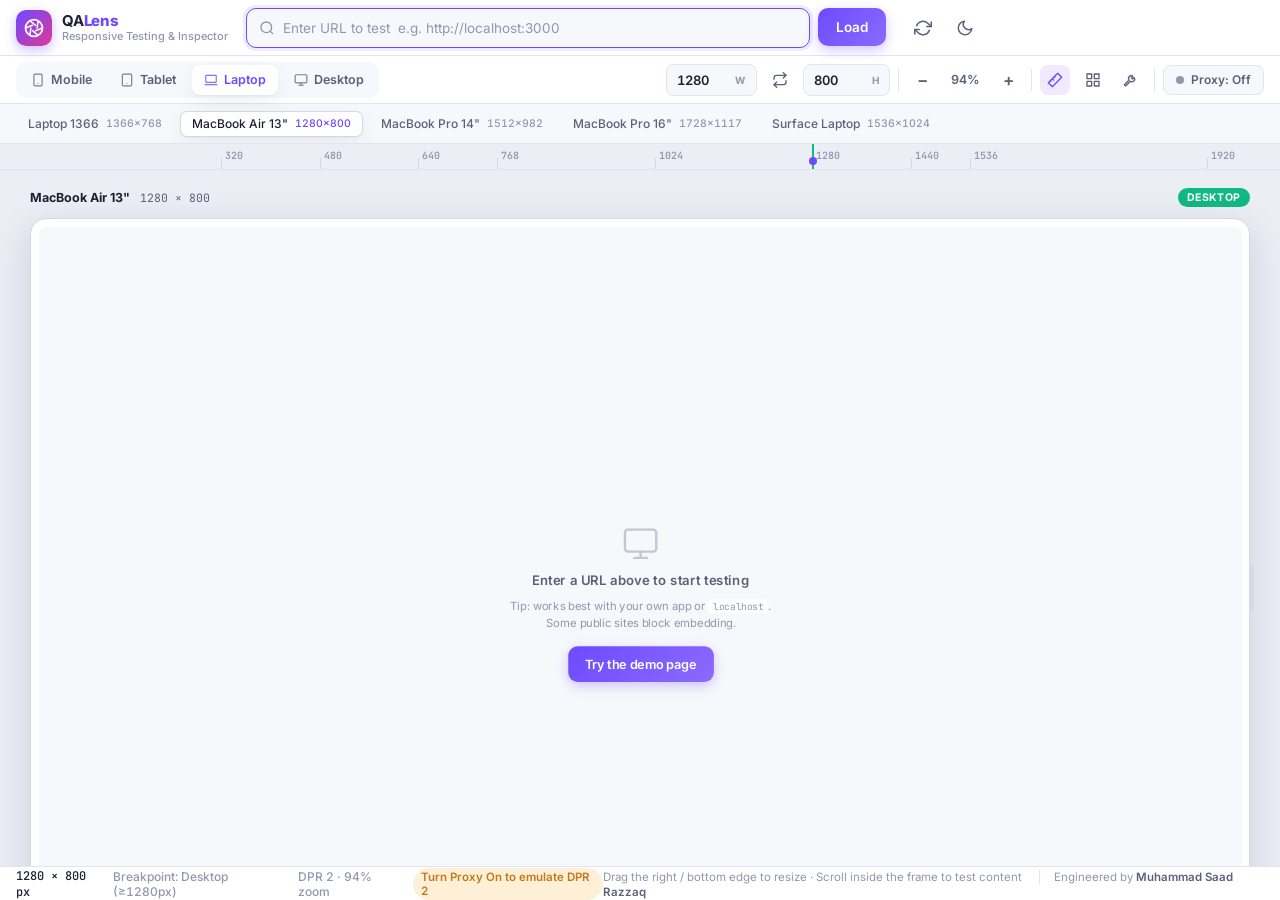
<file: index.html>
<!DOCTYPE html>
<html lang="en" data-theme="light">
<head>
  <meta charset="UTF-8" />
  <meta name="viewport" content="width=device-width, initial-scale=1.0" />
  <title>QALens · Responsive Testing & Inspector</title>
  <link rel="icon" type="image/svg+xml" href="icon.svg" />
  <link rel="preconnect" href="https://fonts.googleapis.com" />
  <link rel="preconnect" href="https://fonts.gstatic.com" crossorigin />
  <link href="https://fonts.googleapis.com/css2?family=Inter:wght@400;500;600;700;800&family=JetBrains+Mono:wght@400;500&display=swap" rel="stylesheet" />
  <link rel="stylesheet" href="styles.css" />
</head>
<body>
  <!-- ===================== TOP BAR ===================== -->
  <header class="topbar">
    <div class="brand">
      <div class="brand-logo"><img src="icon.svg" width="36" height="36" alt="QALens" /></div>
      <div class="brand-text">
        <span class="brand-name">QA<b>Lens</b></span>
        <span class="brand-sub">Responsive Testing &amp; Inspector</span>
      </div>
    </div>

    <form class="url-form" id="urlForm">
      <div class="url-input-wrap">
        <svg class="url-icon" viewBox="0 0 24 24" width="16" height="16" fill="none" stroke="currentColor" stroke-width="2"><circle cx="11" cy="11" r="8"/><line x1="21" y1="21" x2="16.65" y2="16.65"/></svg>
        <input type="text" id="urlInput" placeholder="Enter URL to test  e.g. http://localhost:3000" autocomplete="off" spellcheck="false" />
      </div>
      <button type="submit" class="btn btn-primary">Load</button>
    </form>

    <div class="topbar-actions">
      <button class="icon-btn" id="reloadBtn" title="Reload frame">
        <svg viewBox="0 0 24 24" width="18" height="18" fill="none" stroke="currentColor" stroke-width="2" stroke-linecap="round" stroke-linejoin="round"><polyline points="23 4 23 10 17 10"/><polyline points="1 20 1 14 7 14"/><path d="M3.51 9a9 9 0 0 1 14.85-3.36L23 10M1 14l4.64 4.36A9 9 0 0 0 20.49 15"/></svg>
      </button>
      <button class="icon-btn" id="themeBtn" title="Toggle theme">
        <svg class="ico-moon" viewBox="0 0 24 24" width="18" height="18" fill="none" stroke="currentColor" stroke-width="2" stroke-linecap="round" stroke-linejoin="round"><path d="M21 12.79A9 9 0 1 1 11.21 3 7 7 0 0 0 21 12.79z"/></svg>
        <svg class="ico-sun" viewBox="0 0 24 24" width="18" height="18" fill="none" stroke="currentColor" stroke-width="2" stroke-linecap="round" stroke-linejoin="round"><circle cx="12" cy="12" r="5"/><line x1="12" y1="1" x2="12" y2="3"/><line x1="12" y1="21" x2="12" y2="23"/><line x1="4.22" y1="4.22" x2="5.64" y2="5.64"/><line x1="18.36" y1="18.36" x2="19.78" y2="19.78"/><line x1="1" y1="12" x2="3" y2="12"/><line x1="21" y1="12" x2="23" y2="12"/><line x1="4.22" y1="19.78" x2="5.64" y2="18.36"/><line x1="18.36" y1="5.64" x2="19.78" y2="4.22"/></svg>
      </button>
    </div>
  </header>

  <!-- ===================== TOOLBAR ===================== -->
  <div class="toolbar">
    <!-- Category pills -->
    <div class="category-pills" id="categoryPills"></div>

    <div class="toolbar-spacer"></div>

    <!-- Size controls -->
    <div class="size-controls">
      <div class="dim-field">
        <input type="number" id="widthInput" min="200" max="4000" />
        <span class="dim-label">W</span>
      </div>
      <button class="icon-btn small" id="swapBtn" title="Rotate / swap orientation">
        <svg viewBox="0 0 24 24" width="16" height="16" fill="none" stroke="currentColor" stroke-width="2" stroke-linecap="round" stroke-linejoin="round"><polyline points="17 1 21 5 17 9"/><path d="M3 11V9a4 4 0 0 1 4-4h14"/><polyline points="7 23 3 19 7 15"/><path d="M21 13v2a4 4 0 0 1-4 4H3"/></svg>
      </button>
      <div class="dim-field">
        <input type="number" id="heightInput" min="200" max="4000" />
        <span class="dim-label">H</span>
      </div>

      <div class="divider"></div>

      <!-- Zoom -->
      <div class="zoom-control">
        <button class="icon-btn small" id="zoomOut" title="Zoom out">−</button>
        <button class="zoom-value" id="zoomValue" title="Reset zoom">100%</button>
        <button class="icon-btn small" id="zoomIn" title="Zoom in">+</button>
      </div>

      <div class="divider"></div>

      <button class="icon-btn small toggle-btn" id="rulerBtn" title="Toggle breakpoint ruler" data-on="true">
        <svg viewBox="0 0 24 24" width="16" height="16" fill="none" stroke="currentColor" stroke-width="2" stroke-linecap="round" stroke-linejoin="round"><path d="M16 2 22 8 8 22 2 16 16 2z"/><path d="M11 7l1 1M8 10l2 2M5 13l1 1"/></svg>
      </button>
      <button class="icon-btn small toggle-btn" id="galleryBtn" title="Gallery mode — view many devices at once">
        <svg viewBox="0 0 24 24" width="16" height="16" fill="none" stroke="currentColor" stroke-width="2" stroke-linecap="round" stroke-linejoin="round"><rect x="3" y="3" width="7" height="7"/><rect x="14" y="3" width="7" height="7"/><rect x="14" y="14" width="7" height="7"/><rect x="3" y="14" width="7" height="7"/></svg>
      </button>
      <button class="icon-btn small toggle-btn" id="inspectBtn" title="Inspector — network, elements & XPath generator">
        <svg viewBox="0 0 24 24" width="16" height="16" fill="none" stroke="currentColor" stroke-width="2" stroke-linecap="round" stroke-linejoin="round"><path d="M14.7 6.3a4 4 0 0 0-5.6 5.6l-6.4 6.4a1.4 1.4 0 0 0 2 2l6.4-6.4a4 4 0 0 0 5.6-5.6l-2.3 2.3-2-2 2.3-2.3z"/></svg>
      </button>

      <div class="divider"></div>

      <button class="proxy-toggle" id="proxyBtn" title="Bypass embedding blocks via the local proxy (requires proxy.js running)">
        <span class="proxy-dot" id="proxyDot"></span>
        <span id="proxyLabel">Proxy: Off</span>
      </button>
    </div>
  </div>

  <!-- ===================== DEVICE STRIP ===================== -->
  <div class="device-strip" id="deviceStrip"></div>

  <!-- ===================== WORK AREA (stage + inspector) ===================== -->
  <div class="workarea">
  <!-- ===================== STAGE ===================== -->
  <main class="stage" id="stage">
    <!-- Breakpoint ruler -->
    <div class="ruler" id="ruler"></div>

    <!-- Single-device viewport -->
    <div class="viewport-area" id="viewportArea">
      <div class="device-frame" id="deviceFrame">
        <div class="device-meta" id="deviceMeta">
          <span id="metaName">Desktop</span>
          <span class="meta-dim" id="metaDim">1280 × 800</span>
          <span class="meta-bp" id="metaBp"></span>
        </div>
        <div class="device-shell" id="deviceShell">
          <div class="notch" id="notch"></div>
          <div class="frame-inner" id="frameInner">
            <iframe id="previewFrame" title="Preview" src="about:blank"
              sandbox="allow-scripts allow-same-origin allow-forms allow-popups allow-popups-to-escape-sandbox allow-modals allow-downloads"></iframe>
            <div class="frame-placeholder" id="framePlaceholder">
              <svg viewBox="0 0 24 24" width="40" height="40" fill="none" stroke="currentColor" stroke-width="1.5" stroke-linecap="round" stroke-linejoin="round"><rect x="2" y="3" width="20" height="14" rx="2"/><line x1="8" y1="21" x2="16" y2="21"/><line x1="12" y1="17" x2="12" y2="21"/></svg>
              <p>Enter a URL above to start testing</p>
              <span>Tip: works best with your own app or <code>localhost</code>. Some public sites block embedding.</span>
              <button class="btn btn-primary" id="loadDemoBtn" style="margin-top:6px">Try the demo page</button>
            </div>
          </div>
        </div>
        <!-- Resize handles -->
        <div class="handle handle-r" data-dir="r"></div>
        <div class="handle handle-b" data-dir="b"></div>
        <div class="handle handle-br" data-dir="br"></div>
      </div>
    </div>

    <!-- Gallery -->
    <div class="gallery" id="gallery" hidden></div>
  </main>

  <!-- ===================== INSPECTOR PANEL ===================== -->
  <aside class="devpanel" id="devpanel" hidden>
    <div class="dp-resize" id="dpResize" title="Drag to resize"></div>
    <div class="dp-tabs">
      <button class="dp-tab active" data-tab="network">Network</button>
      <button class="dp-tab" data-tab="elements">Elements</button>
      <button class="dp-tab" data-tab="selectors">Selectors</button>
      <button class="dp-close" id="dpClose" title="Close inspector">✕</button>
    </div>

    <!-- NETWORK -->
    <section class="dp-pane active" data-pane="network">
      <div class="dp-toolbar">
        <button class="rec-btn" id="netRecBtn"><span class="rec-dot"></span><span id="netRecLabel">Record: Off</span></button>
        <button class="dp-btn" id="netClearBtn" title="Clear">Clear</button>
        <input class="dp-filter" id="netFilter" placeholder="Filter URL…" />
        <span class="dp-count" id="netCount">0</span>
      </div>
      <div class="net-head">
        <span class="c-name">Name</span><span class="c-method">Method</span><span class="c-status">Status</span><span class="c-type">Type</span><span class="c-size">Size</span><span class="c-time">Time</span>
      </div>
      <div class="net-list" id="netList"></div>
      <div class="dp-empty" id="netEmpty">Turn on <b>Record</b>, then interact with the page to capture <code>fetch</code> / <code>XHR</code> calls.<br><small>Requires Proxy: On (same-origin).</small></div>
      <!-- request detail -->
      <div class="net-detail" id="netDetail" hidden>
        <div class="nd-head">
          <div class="nd-tabs">
            <button class="nd-tab active" data-ndtab="general">General</button>
            <button class="nd-tab" data-ndtab="request">Request</button>
            <button class="nd-tab" data-ndtab="response">Response</button>
          </div>
          <button class="nd-close" id="ndClose" title="Close">✕</button>
        </div>
        <div class="nd-body" id="ndBody"></div>
      </div>
    </section>

    <!-- ELEMENTS -->
    <section class="dp-pane" data-pane="elements">
      <div class="dp-toolbar">
        <button class="rec-btn" id="inspPickBtn"><span class="rec-dot"></span><span id="inspPickLabel">Pick element: Off</span></button>
        <button class="dp-btn" id="inspRefreshBtn" title="Reload DOM tree">Refresh</button>
      </div>
      <div class="dom-tree" id="domTree"></div>
      <div class="dp-empty" id="domEmpty">Load a page (with Proxy: On) and click <b>Refresh</b>, or use <b>Pick element</b> to click directly in the preview.</div>
    </section>

    <!-- SELECTORS -->
    <section class="dp-pane" data-pane="selectors">
      <div class="sel-info" id="selInfo"></div>
      <div class="sel-list" id="selList"></div>
      <div class="dp-empty" id="selEmpty">Select an element (Elements tab → Pick element, or click a node) to generate XPaths &amp; CSS selectors.</div>
    </section>
  </aside>
  </div>

  <!-- ===================== STATUS BAR ===================== -->
  <footer class="statusbar">
    <div class="status-left">
      <span class="status-chip" id="statusDim">1280 × 800</span>
      <span class="status-chip muted" id="statusBp">Breakpoint: Desktop (≥1024px)</span>
      <span class="status-chip muted" id="statusDpr"></span>
      <span class="status-chip muted" id="statusEmu"></span>
    </div>
    <div class="status-right">
      <span class="status-hint">Drag the right / bottom edge to resize · Scroll inside the frame to test content</span>
      <span class="status-credit">Engineered by <b>Muhammad Saad Razzaq</b></span>
    </div>
  </footer>

  <script src="devices.js"></script>
  <script src="app.js"></script>
  <script src="inspector.js"></script>
</body>
</html>
</file>
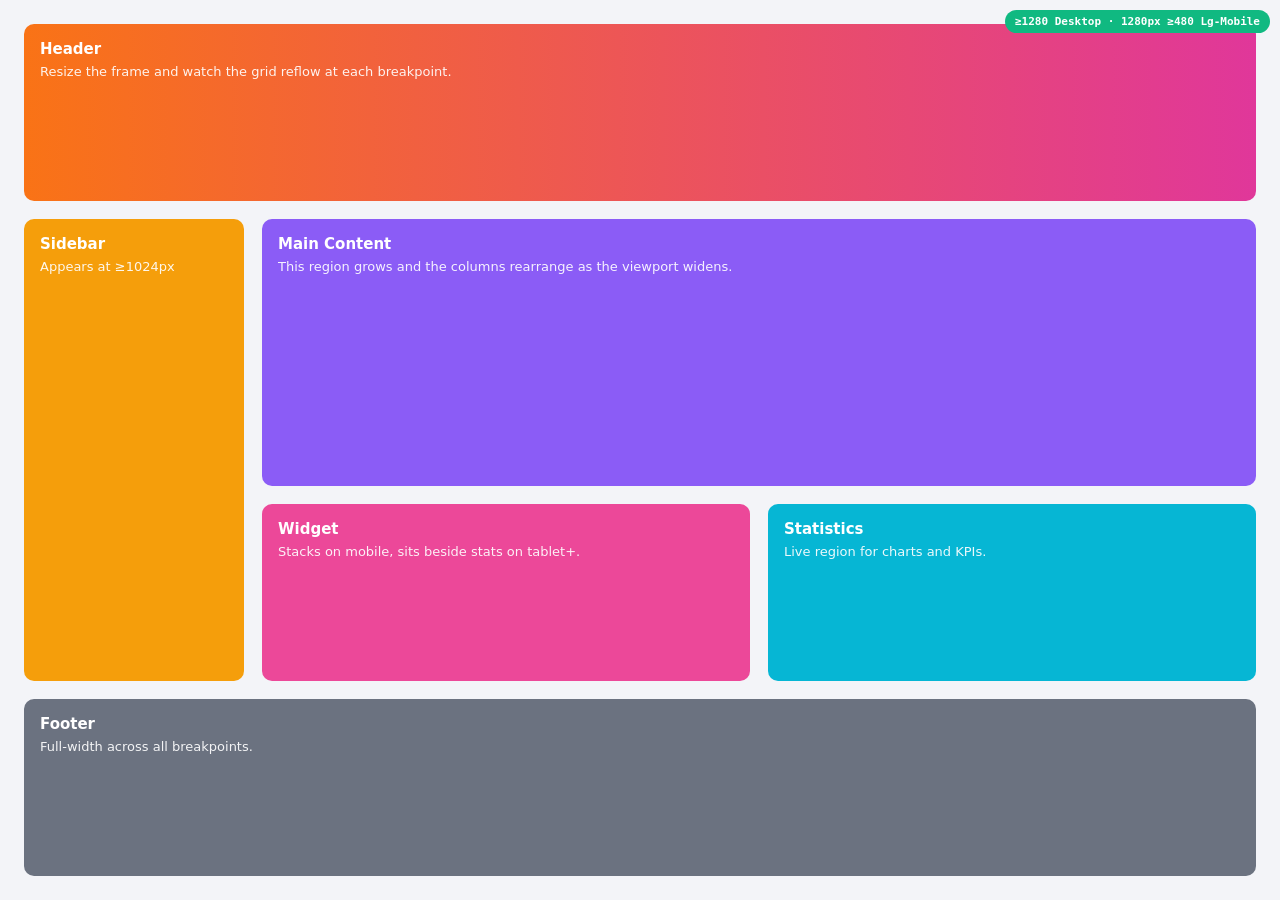
<file: demo.html>
<!DOCTYPE html>
<html lang="en">
<head>
<meta charset="UTF-8" />
<meta name="viewport" content="width=device-width, initial-scale=1.0" />
<title>Demo App — Responsive Sample</title>
<style>
  * { box-sizing: border-box; margin: 0; padding: 0; }
  body { font-family: system-ui, sans-serif; color: #1f2430; background: #f3f4f8; }
  .bp-badge {
    position: fixed; top: 10px; right: 10px; z-index: 99;
    font: 600 11px/1 monospace; color: #fff; padding: 6px 10px; border-radius: 20px;
    background: #10b981;
  }
  .layout {
    display: grid; gap: 12px; padding: 12px; min-height: 100vh;
    grid-template-columns: 1fr;
    grid-template-areas: "header" "main" "widget" "stats" "footer";
  }
  .box { border-radius: 10px; padding: 16px; color: #fff; font-weight: 600; }
  .header { grid-area: header; background: linear-gradient(90deg,#f97316,#e0379a); }
  .sidebar { grid-area: sidebar; background: #f59e0b; display: none; }
  .main   { grid-area: main; background: #8b5cf6; min-height: 160px; }
  .widget { grid-area: widget; background: #ec4899; }
  .stats  { grid-area: stats; background: #06b6d4; }
  .footer { grid-area: footer; background: #6b7280; }
  h2 { font-size: 15px; margin-bottom: 6px; }
  p { font-weight: 400; font-size: 13px; opacity: .92; }

  /* ≥480px : large mobile */
  @media (min-width: 480px) {
    .bp-badge { background: #ec4899; } .bp-badge::after { content: " ≥480 Lg-Mobile"; }
  }
  /* ≥768px : tablet — two columns */
  @media (min-width: 768px) {
    .bp-badge { background: #8b5cf6; }
    .layout {
      grid-template-columns: 1fr 1fr;
      grid-template-areas: "header header" "main main" "widget stats" "footer footer";
    }
  }
  /* ≥1024px : laptop — sidebar appears, three columns */
  @media (min-width: 1024px) {
    .bp-badge { background: #3b82f6; }
    .sidebar { display: block; }
    .layout {
      grid-template-columns: 220px 1fr 1fr;
      grid-template-areas:
        "header header header"
        "sidebar main   main"
        "sidebar widget stats"
        "footer footer footer";
    }
  }
  /* ≥1280px : desktop */
  @media (min-width: 1280px) {
    .bp-badge { background: #10b981; }
    .layout { max-width: 1400px; margin: 0 auto; padding: 24px; gap: 18px; }
  }
</style>
</head>
<body>
  <div class="bp-badge" id="badge">base</div>
  <div class="layout">
    <div class="box header"><h2>Header</h2><p>Resize the frame and watch the grid reflow at each breakpoint.</p></div>
    <div class="box sidebar"><h2>Sidebar</h2><p>Appears at ≥1024px</p></div>
    <div class="box main"><h2>Main Content</h2><p>This region grows and the columns rearrange as the viewport widens.</p></div>
    <div class="box widget"><h2>Widget</h2><p>Stacks on mobile, sits beside stats on tablet+.</p></div>
    <div class="box stats"><h2>Statistics</h2><p>Live region for charts and KPIs.</p></div>
    <div class="box footer"><h2>Footer</h2><p>Full-width across all breakpoints.</p></div>
  </div>
  <script>
    const badge = document.getElementById('badge');
    function upd() {
      const w = window.innerWidth;
      let label = 'base · <480 Mobile';
      if (w >= 1280) label = '≥1280 Desktop';
      else if (w >= 1024) label = '≥1024 Laptop';
      else if (w >= 768) label = '≥768 Tablet';
      else if (w >= 480) label = '≥480 Lg-Mobile';
      badge.textContent = label + ' · ' + w + 'px';
    }
    upd(); window.addEventListener('resize', upd);
  </script>
</body>
</html>
</file>
<file: styles.css>
/* ============================================================
   ResponsiveQA — styles
   ============================================================ */
:root {
  --bg:        #f4f5fb;
  --bg-stage:  #eceef6;
  --surface:   #ffffff;
  --surface-2: #f7f8fc;
  --border:    #e2e5ef;
  --border-2:  #d3d7e6;
  --text:      #1d2233;
  --text-2:    #5b6178;
  --text-3:    #9197ad;
  --primary:   #6d4aff;
  --primary-2: #8b6bff;
  --primary-soft: #efeaff;
  --accent:    #e0379a;
  --shadow:    0 1px 2px rgba(20,22,40,.04), 0 8px 24px rgba(20,22,40,.06);
  --shadow-lg: 0 12px 40px rgba(20,22,40,.14);
  --radius:    12px;
  --topbar-h:  56px;
  --toolbar-h: 48px;
  --strip-h:   40px;
  --status-h:  34px;
}

[data-theme="dark"] {
  --bg:        #0e1018;
  --bg-stage:  #0a0c12;
  --surface:   #171a24;
  --surface-2: #1e2230;
  --border:    #272b3a;
  --border-2:  #353a4d;
  --text:      #e8eaf2;
  --text-2:    #a0a6bd;
  --text-3:    #6b7189;
  --primary:   #8b6bff;
  --primary-2: #a586ff;
  --primary-soft: #241d44;
  --shadow:    0 1px 2px rgba(0,0,0,.3), 0 8px 24px rgba(0,0,0,.35);
  --shadow-lg: 0 12px 40px rgba(0,0,0,.5);
}

* { box-sizing: border-box; margin: 0; padding: 0; }

html, body {
  height: 100%;
  font-family: "Inter", -apple-system, system-ui, sans-serif;
  background: var(--bg);
  color: var(--text);
  -webkit-font-smoothing: antialiased;
  overflow: hidden;
}

body {
  display: grid;
  grid-template-rows: var(--topbar-h) var(--toolbar-h) var(--strip-h) 1fr var(--status-h);
  height: 100vh;
}

.workarea { display: flex; min-height: 0; overflow: hidden; }
.workarea .stage { flex: 1; min-width: 0; }

button { font-family: inherit; cursor: pointer; border: none; background: none; color: inherit; }
input { font-family: inherit; }
code { font-family: "JetBrains Mono", monospace; font-size: .85em; }

/* ===================== TOP BAR ===================== */
.topbar {
  display: flex;
  align-items: center;
  gap: 18px;
  padding: 0 16px;
  background: var(--surface);
  border-bottom: 1px solid var(--border);
  z-index: 30;
}

.brand { display: flex; align-items: center; gap: 10px; flex-shrink: 0; }
.brand-logo {
  width: 36px; height: 36px;
  border-radius: 10px;
  overflow: hidden;
  box-shadow: 0 4px 12px rgba(109,74,255,.35);
}
.brand-logo img { display: block; width: 100%; height: 100%; }
.brand-text { display: flex; flex-direction: column; line-height: 1.1; }
.brand-name { font-weight: 700; font-size: 15px; letter-spacing: -.2px; }
.brand-name b { color: var(--primary); font-weight: 800; }
.brand-sub { font-size: 11px; color: var(--text-3); font-weight: 500; }

.url-form { display: flex; gap: 8px; flex: 1; max-width: 640px; }
.url-input-wrap {
  flex: 1;
  display: flex; align-items: center; gap: 8px;
  padding: 0 12px;
  background: var(--surface-2);
  border: 1px solid var(--border);
  border-radius: 10px;
  transition: border-color .15s, box-shadow .15s;
}
.url-input-wrap:focus-within {
  border-color: var(--primary);
  box-shadow: 0 0 0 3px var(--primary-soft);
}
.url-icon { color: var(--text-3); flex-shrink: 0; }
.url-input-wrap input {
  flex: 1;
  height: 38px;
  border: none; background: none; outline: none;
  color: var(--text);
  font-size: 13.5px;
}
.url-input-wrap input::placeholder { color: var(--text-3); }

.topbar-actions { display: flex; gap: 4px; flex-shrink: 0; }

.btn {
  height: 38px;
  padding: 0 18px;
  border-radius: 10px;
  font-weight: 600;
  font-size: 13.5px;
  transition: transform .1s, filter .15s, background .15s;
}
.btn-primary {
  background: linear-gradient(135deg, var(--primary), var(--primary-2));
  color: #fff;
  box-shadow: 0 4px 12px rgba(109,74,255,.3);
}
.btn-primary:hover { filter: brightness(1.07); }
.btn-primary:active { transform: scale(.97); }

.icon-btn {
  width: 38px; height: 38px;
  display: grid; place-items: center;
  border-radius: 10px;
  color: var(--text-2);
  transition: background .15s, color .15s;
}
.icon-btn:hover { background: var(--surface-2); color: var(--text); }
.icon-btn.small { width: 30px; height: 30px; border-radius: 8px; font-size: 17px; font-weight: 600; }

.ico-sun { display: none; }
[data-theme="dark"] .ico-moon { display: none; }
[data-theme="dark"] .ico-sun  { display: block; }

/* ===================== TOOLBAR ===================== */
.toolbar {
  display: flex;
  align-items: center;
  gap: 10px;
  padding: 0 16px;
  background: var(--surface);
  border-bottom: 1px solid var(--border);
  z-index: 20;
}
.toolbar-spacer { flex: 1; }

.category-pills { display: flex; gap: 4px; background: var(--surface-2); padding: 3px; border-radius: 10px; }
.cat-pill {
  display: flex; align-items: center; gap: 6px;
  height: 30px; padding: 0 12px;
  border-radius: 8px;
  font-size: 12.5px; font-weight: 600;
  color: var(--text-2);
  transition: all .15s;
}
.cat-pill svg { opacity: .8; }
.cat-pill:hover { color: var(--text); }
.cat-pill.active { background: var(--surface); color: var(--primary); box-shadow: var(--shadow); }

.size-controls { display: flex; align-items: center; gap: 8px; }
.dim-field {
  display: flex; align-items: center;
  background: var(--surface-2);
  border: 1px solid var(--border);
  border-radius: 8px;
  height: 32px; padding: 0 4px 0 10px;
}
.dim-field input {
  width: 52px; height: 100%;
  border: none; background: none; outline: none;
  color: var(--text);
  font-size: 13px; font-weight: 600;
  font-variant-numeric: tabular-nums;
  -moz-appearance: textfield;
}
.dim-field input::-webkit-outer-spin-button,
.dim-field input::-webkit-inner-spin-button { -webkit-appearance: none; margin: 0; }
.dim-label {
  font-size: 10px; font-weight: 700; color: var(--text-3);
  padding: 0 6px; letter-spacing: .5px;
}

.divider { width: 1px; height: 22px; background: var(--border); }

.zoom-control { display: flex; align-items: center; gap: 2px; }
.zoom-value {
  min-width: 52px; height: 30px;
  font-size: 12.5px; font-weight: 600;
  color: var(--text-2);
  border-radius: 8px;
  font-variant-numeric: tabular-nums;
}
.zoom-value:hover { background: var(--surface-2); color: var(--text); }

.toggle-btn.active, .toggle-btn[data-on="true"] {
  background: var(--primary-soft);
  color: var(--primary);
}

.proxy-toggle {
  display: flex; align-items: center; gap: 7px;
  height: 30px; padding: 0 12px;
  border-radius: 8px;
  font-size: 12px; font-weight: 600;
  color: var(--text-2);
  background: var(--surface-2);
  border: 1px solid var(--border);
  transition: all .15s;
}
.proxy-toggle:hover { color: var(--text); }
.proxy-dot { width: 8px; height: 8px; border-radius: 50%; background: var(--text-3); transition: background .15s; }
.proxy-toggle.on { color: #10b981; border-color: rgba(16,185,129,.4); background: rgba(16,185,129,.1); }
.proxy-toggle.on .proxy-dot { background: #10b981; box-shadow: 0 0 0 3px rgba(16,185,129,.2); }
.proxy-toggle.unreachable { color: #ef4444; border-color: rgba(239,68,68,.4); background: rgba(239,68,68,.08); }
.proxy-toggle.unreachable .proxy-dot { background: #ef4444; }

/* ===================== DEVICE STRIP ===================== */
.device-strip {
  display: flex;
  align-items: center;
  gap: 6px;
  padding: 0 16px;
  background: var(--surface-2);
  border-bottom: 1px solid var(--border);
  overflow-x: auto;
  z-index: 10;
}
.device-strip::-webkit-scrollbar { height: 0; }
.dev-chip {
  display: flex; align-items: center; gap: 7px;
  flex-shrink: 0;
  height: 26px; padding: 0 11px;
  border-radius: 7px;
  font-size: 12px; font-weight: 500;
  color: var(--text-2);
  white-space: nowrap;
  border: 1px solid transparent;
  transition: all .12s;
}
.dev-chip:hover { background: var(--surface); color: var(--text); }
.dev-chip.active {
  background: var(--surface);
  color: var(--text);
  border-color: var(--border-2);
  box-shadow: var(--shadow);
}
.dev-chip .chip-dim { font-size: 10.5px; color: var(--text-3); font-variant-numeric: tabular-nums; }
.dev-chip.active .chip-dim { color: var(--primary); }

/* ===================== STAGE ===================== */
.stage {
  position: relative;
  background: var(--bg-stage);
  overflow: auto;
  padding: 0 24px 24px;
}

/* Breakpoint ruler */
.ruler {
  position: sticky;
  top: 0;
  height: 26px;
  margin: 0 -24px 8px;
  background: var(--bg-stage);
  z-index: 5;
  border-bottom: 1px solid var(--border);
}
.ruler.hidden { display: none; }
.ruler-track { position: relative; height: 100%; margin: 0 24px; }
.ruler-mark { position: absolute; top: 0; height: 100%; }
.ruler-mark::before {
  content: ""; position: absolute; left: 0; top: 14px; bottom: 0;
  width: 1px; background: var(--border-2);
}
.ruler-mark span {
  position: absolute; left: 4px; top: 5px;
  font-size: 10px; font-weight: 600; color: var(--text-3);
  font-variant-numeric: tabular-nums;
  font-family: "JetBrains Mono", monospace;
}
.ruler-cursor {
  position: absolute; top: 0; bottom: 0; width: 2px;
  background: var(--primary);
  transition: left .04s linear;
}
.ruler-cursor::after {
  content: ""; position: absolute; left: -3px; top: 13px;
  width: 8px; height: 8px; border-radius: 50%;
  background: var(--primary);
}

/* Viewport */
.viewport-area {
  display: flex;
  justify-content: center;
  padding-top: 8px;
  min-height: min-content;
}

.device-frame {
  position: relative;
  display: inline-block;
}

.device-meta {
  display: flex; align-items: center; gap: 10px;
  margin-bottom: 10px;
  font-size: 12.5px;
  height: 22px;
}
.device-meta #metaName { font-weight: 700; color: var(--text); }
.meta-dim {
  font-family: "JetBrains Mono", monospace;
  font-size: 11.5px; color: var(--text-2);
  font-variant-numeric: tabular-nums;
}
.meta-bp {
  margin-left: auto;
  font-size: 10.5px; font-weight: 700;
  padding: 3px 9px; border-radius: 20px;
  color: #fff;
  text-transform: uppercase; letter-spacing: .4px;
}

.device-shell {
  position: relative;
  background: var(--surface);
  border-radius: 16px;
  border: 1px solid var(--border-2);
  padding: 8px;
  box-shadow: var(--shadow-lg);
  transition: border-radius .2s;
}
.notch { display: none; }
.device-shell.has-notch .notch {
  display: block;
  position: absolute; top: 8px; left: 50%; transform: translateX(-50%);
  width: 120px; height: 22px;
  background: #0c0c0c;
  border-radius: 0 0 14px 14px;
  z-index: 2;
}

.frame-inner {
  position: relative;
  background: #fff;
  border-radius: 8px;
  overflow: hidden;
}
[data-theme="dark"] .frame-inner { background: #1a1a1a; }

#previewFrame {
  display: block;
  width: 100%; height: 100%;
  border: none;
  background: #fff;
}

.frame-placeholder {
  position: absolute; inset: 0;
  display: flex; flex-direction: column;
  align-items: center; justify-content: center;
  gap: 10px; padding: 30px; text-align: center;
  color: var(--text-3);
  background: var(--surface-2);
}
.frame-placeholder svg { opacity: .5; }
.frame-placeholder p { font-size: 14px; font-weight: 600; color: var(--text-2); }
.frame-placeholder span { font-size: 12px; max-width: 280px; line-height: 1.5; }
.frame-placeholder code { background: var(--surface); padding: 1px 5px; border-radius: 4px; }

/* Resize handles */
.handle { position: absolute; z-index: 4; }
.handle::after {
  content: ""; position: absolute; background: var(--border-2);
  border-radius: 10px; transition: background .15s;
}
.handle:hover::after { background: var(--primary); }
.handle-r  { top: 32px; right: -10px; width: 16px; bottom: 28px; cursor: ew-resize; }
.handle-r::after  { right: 6px; top: 50%; transform: translateY(-50%); width: 4px; height: 44px; }
.handle-b  { left: 8px; right: 8px; bottom: -10px; height: 16px; cursor: ns-resize; }
.handle-b::after  { bottom: 6px; left: 50%; transform: translateX(-50%); height: 4px; width: 44px; }
.handle-br { right: -10px; bottom: -10px; width: 20px; height: 20px; cursor: nwse-resize; }
.handle-br::after { right: 5px; bottom: 5px; width: 8px; height: 8px; border-radius: 3px; }

.device-frame.resizing { user-select: none; }
.device-frame.resizing #previewFrame { pointer-events: none; }

/* ===================== GALLERY ===================== */
.gallery {
  display: flex;
  flex-wrap: wrap;
  gap: 22px;
  padding-top: 8px;
  align-items: flex-start;
}
.gallery-item { display: flex; flex-direction: column; }
.gallery-head {
  display: flex; align-items: baseline; gap: 8px; margin-bottom: 8px;
}
.gallery-head b { font-size: 12.5px; font-weight: 700; }
.gallery-head span {
  font-family: "JetBrains Mono", monospace;
  font-size: 10.5px; color: var(--text-3);
}
.gallery-shell {
  background: var(--surface);
  border: 1px solid var(--border-2);
  border-radius: 12px;
  padding: 6px;
  box-shadow: var(--shadow);
  overflow: hidden;
}
.gallery-shell iframe {
  display: block; border: none; border-radius: 6px; background: #fff;
}

/* ===================== STATUS BAR ===================== */
.statusbar {
  display: flex;
  align-items: center;
  justify-content: space-between;
  padding: 0 16px;
  background: var(--surface);
  border-top: 1px solid var(--border);
  font-size: 12px;
  z-index: 20;
}
.status-left { display: flex; align-items: center; gap: 8px; }
.status-chip {
  font-family: "JetBrains Mono", monospace;
  font-weight: 500;
  color: var(--text);
  font-variant-numeric: tabular-nums;
}
.status-chip.muted { color: var(--text-3); font-family: "Inter", sans-serif; font-weight: 500; }
/* Device-emulation status: active (green) vs needs-proxy (amber). */
.status-chip.emu-on,
.status-chip.emu-warn {
  font-family: "Inter", sans-serif; font-weight: 600;
  padding: 2px 8px; border-radius: 999px; font-size: 11.5px;
}
.status-chip.emu-on   { color: #0f9d6b; background: rgba(16,185,129,.14); }
.status-chip.emu-warn { color: #c2791a; background: rgba(245,158,11,.16); cursor: help; }
[data-theme="dark"] .status-chip.emu-on   { color: #34d399; }
[data-theme="dark"] .status-chip.emu-warn { color: #fbbf24; }
.status-hint { color: var(--text-3); font-size: 11.5px; }
.status-credit { color: var(--text-3); font-size: 11.5px; padding-left: 14px; margin-left: 14px; border-left: 1px solid var(--border); }
.status-credit b { color: var(--text-2); font-weight: 600; }

/* ===================== INSPECTOR PANEL ===================== */
.devpanel {
  width: 560px; flex-shrink: 0;
  background: var(--surface);
  border-left: 1px solid var(--border);
  display: flex; flex-direction: column;
  font-size: 12.5px;
  position: relative;
}
.devpanel[hidden] { display: none; }

.dp-resize {
  position: absolute; left: -3px; top: 0; bottom: 0; width: 7px;
  cursor: ew-resize; z-index: 10;
}
.dp-resize::after { content: ""; position: absolute; left: 3px; top: 0; bottom: 0; width: 1px; background: transparent; transition: background .15s; }
.dp-resize:hover::after { background: var(--primary); }

.dp-tabs { display: flex; align-items: center; gap: 2px; padding: 6px 6px 0; border-bottom: 1px solid var(--border); }
.dp-tab {
  padding: 8px 14px; font-size: 12.5px; font-weight: 600; color: var(--text-2);
  border-radius: 8px 8px 0 0; border-bottom: 2px solid transparent;
}
.dp-tab:hover { color: var(--text); }
.dp-tab.active { color: var(--primary); border-bottom-color: var(--primary); }
.dp-close { margin-left: auto; width: 28px; height: 28px; border-radius: 7px; color: var(--text-3); font-size: 13px; }
.dp-close:hover { background: var(--surface-2); color: var(--text); }

.dp-pane { display: none; flex-direction: column; min-height: 0; flex: 1; }
.dp-pane.active { display: flex; }

.dp-toolbar { display: flex; align-items: center; gap: 8px; padding: 8px 10px; border-bottom: 1px solid var(--border); }
.dp-btn { height: 28px; padding: 0 10px; border-radius: 7px; font-size: 12px; font-weight: 600; color: var(--text-2); background: var(--surface-2); border: 1px solid var(--border); }
.dp-btn:hover { color: var(--text); }
.dp-filter { flex: 1; height: 28px; min-width: 60px; padding: 0 10px; border-radius: 7px; border: 1px solid var(--border); background: var(--surface-2); color: var(--text); font-size: 12px; outline: none; }
.dp-filter:focus { border-color: var(--primary); }
.dp-count { font-size: 11px; font-weight: 700; color: var(--text-3); font-variant-numeric: tabular-nums; }

.rec-btn { display: flex; align-items: center; gap: 7px; height: 28px; padding: 0 11px; border-radius: 7px; font-size: 12px; font-weight: 600; color: var(--text-2); background: var(--surface-2); border: 1px solid var(--border); }
.rec-btn .rec-dot { width: 8px; height: 8px; border-radius: 50%; background: var(--text-3); }
.rec-btn.on { color: #ef4444; border-color: rgba(239,68,68,.4); background: rgba(239,68,68,.08); }
.rec-btn.on .rec-dot { background: #ef4444; box-shadow: 0 0 0 3px rgba(239,68,68,.2); animation: pulse 1.4s infinite; }
@keyframes pulse { 50% { opacity: .4; } }

.dp-empty { padding: 22px 18px; color: var(--text-3); font-size: 12.5px; line-height: 1.6; text-align: center; }
.dp-empty code { background: var(--surface-2); padding: 1px 5px; border-radius: 4px; }

/* network table */
.net-head, .net-row {
  display: grid;
  grid-template-columns: 1fr 52px 48px 52px 56px 56px;
  gap: 6px; align-items: center;
  padding: 5px 10px; font-size: 11.5px;
}
.net-head { color: var(--text-3); font-weight: 700; border-bottom: 1px solid var(--border); text-transform: uppercase; font-size: 10px; letter-spacing: .4px; }
.net-list { overflow: auto; flex: 1; }
.net-row { border-bottom: 1px solid var(--border); font-family: "JetBrains Mono", monospace; font-size: 11px; cursor: default; }
.net-row:hover { background: var(--surface-2); }
.net-row .c-name { overflow: hidden; text-overflow: ellipsis; white-space: nowrap; color: var(--text); }
.net-row .c-method { color: var(--text-2); }
.net-row .c-status { font-weight: 600; color: #10b981; }
.net-row.err .c-status { color: #ef4444; }
.net-row.pending { opacity: .6; }
.net-row .c-type, .net-row .c-size, .net-row .c-time { color: var(--text-3); }
.net-row { cursor: pointer; }
.net-row.active { background: var(--primary-soft); }
.net-row.active .c-name { color: var(--primary); }

/* network request detail */
.net-detail {
  border-top: 2px solid var(--border-2);
  display: flex; flex-direction: column;
  height: 50%; min-height: 160px;
  background: var(--surface-2);
}
.net-detail[hidden] { display: none; }
.nd-head { display: flex; align-items: center; padding: 4px 6px 0; border-bottom: 1px solid var(--border); background: var(--surface); }
.nd-tabs { display: flex; gap: 2px; flex: 1; }
.nd-tab { padding: 6px 11px; font-size: 11.5px; font-weight: 600; color: var(--text-2); border-radius: 6px 6px 0 0; border-bottom: 2px solid transparent; }
.nd-tab:hover { color: var(--text); }
.nd-tab.active { color: var(--primary); border-bottom-color: var(--primary); }
.nd-close { width: 24px; height: 24px; border-radius: 6px; color: var(--text-3); }
.nd-close:hover { background: var(--surface-2); color: var(--text); }
.nd-body { overflow: auto; flex: 1; padding: 10px 12px; }

.nd-kv { margin-bottom: 4px; font-size: 11.5px; line-height: 1.5; word-break: break-all; }
.nd-kv .k { color: var(--text-3); font-weight: 600; margin-right: 6px; font-family: "Inter", sans-serif; }
.nd-kv .v { color: var(--text); font-family: "JetBrains Mono", monospace; }
.nd-kv .v.full-url { color: var(--primary); }
.nd-section-title { font-size: 10px; font-weight: 700; text-transform: uppercase; letter-spacing: .5px; color: var(--text-3); margin: 12px 0 6px; }
.nd-pre {
  font-family: "JetBrains Mono", monospace; font-size: 11px; line-height: 1.5;
  background: var(--surface); border: 1px solid var(--border); border-radius: 7px;
  padding: 9px 10px; white-space: pre-wrap; word-break: break-word; color: var(--text);
  max-height: 320px; overflow: auto;
}
.nd-copy { float: right; font-size: 10px; font-weight: 600; padding: 2px 8px; border-radius: 5px; background: var(--primary); color: #fff; margin-left: 8px; }
.nd-copy:hover { filter: brightness(1.08); }
.nd-copy.done { background: #10b981; }
.nd-empty { color: var(--text-3); font-size: 12px; padding: 8px 0; }
.nd-badge { display: inline-block; font-size: 10px; font-weight: 700; padding: 2px 8px; border-radius: 20px; }
.nd-badge.ok { background: rgba(16,185,129,.15); color: #10b981; }
.nd-badge.err { background: rgba(239,68,68,.15); color: #ef4444; }

/* dom tree */
.dom-tree { overflow: auto; flex: 1; padding: 6px 0; font-family: "JetBrains Mono", monospace; font-size: 11.5px; }
.dt-row { display: flex; align-items: center; gap: 4px; padding: 2px 8px; cursor: pointer; white-space: nowrap; border-radius: 4px; }
.dt-row:hover { background: var(--surface-2); }
.dt-row.sel { background: var(--primary-soft); }
.dt-tw { width: 12px; color: var(--text-3); font-size: 9px; flex-shrink: 0; }
.dt-tag { color: var(--primary); }
.dt-row.sel .dt-tag { color: var(--primary); font-weight: 600; }

/* selectors */
.dp-pane[data-pane="selectors"] { overflow: auto; padding: 0; }
.sel-info { padding: 12px 14px; border-bottom: 1px solid var(--border); }
.sel-el b { font-family: "JetBrains Mono", monospace; color: var(--accent); font-size: 13px; }
.sel-el .pill { display: inline-block; margin-left: 6px; padding: 1px 7px; border-radius: 20px; font-size: 11px; font-family: "JetBrains Mono", monospace; background: var(--surface-2); color: var(--text-2); }
.sel-el .pill.cls { color: var(--primary); }
.sel-text { margin-top: 8px; color: var(--text-2); font-size: 12px; font-style: italic; }
.sel-list { padding: 8px 10px 16px; }
.sel-item { margin-bottom: 10px; background: var(--surface-2); border: 1px solid var(--border); border-radius: 9px; padding: 8px 10px; }
.sel-item.recommended { border-color: var(--primary); background: var(--primary-soft); box-shadow: 0 0 0 1px var(--primary); }
.rec-star { font-size: 10px; font-weight: 700; color: var(--primary); margin-right: auto; }
.sel-row { display: flex; align-items: center; gap: 8px; margin-bottom: 6px; }
.sel-label { font-size: 11.5px; font-weight: 700; color: var(--text-2); flex: 1; }
.badge { font-size: 10px; font-weight: 700; padding: 2px 7px; border-radius: 20px; text-transform: uppercase; letter-spacing: .3px; }
.badge.ok { background: rgba(16,185,129,.15); color: #10b981; }
.badge.warn { background: rgba(245,158,11,.15); color: #d97706; }
.sel-copy { font-size: 11px; font-weight: 600; padding: 3px 10px; border-radius: 6px; background: var(--primary); color: #fff; }
.sel-copy:hover { filter: brightness(1.08); }
.sel-copy.done { background: #10b981; }
.sel-val { display: block; font-family: "JetBrains Mono", monospace; font-size: 11px; color: var(--text); background: var(--surface); border: 1px solid var(--border); border-radius: 6px; padding: 7px 9px; word-break: break-all; line-height: 1.45; }

@media (max-width: 920px) {
  .brand-text, .status-hint { display: none; }
  .toolbar { overflow-x: auto; }
  .devpanel { width: 320px; }
}
</file>
